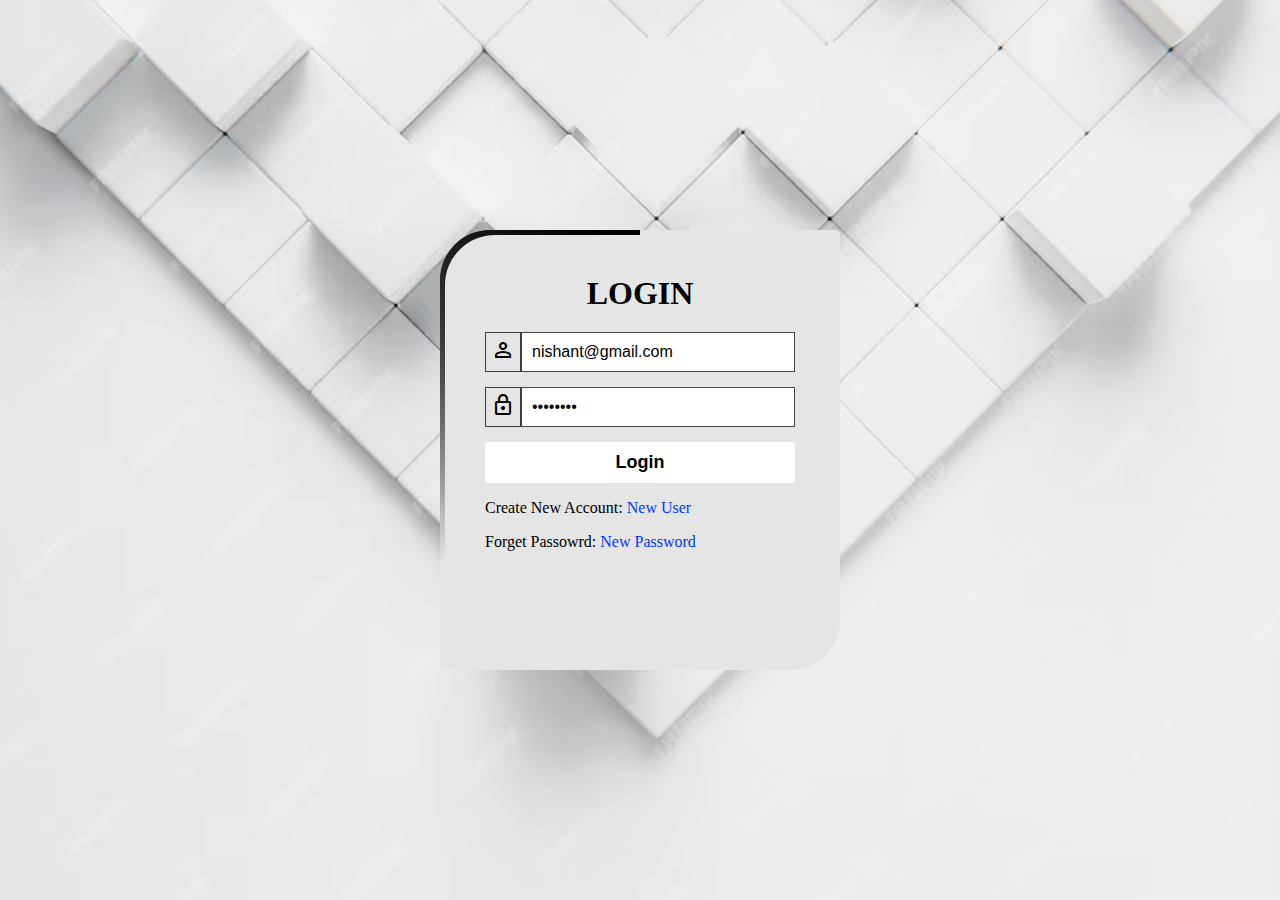
<file: frontend/index.html>
<!DOCTYPE html>
<html lang="en">

<head>
  <meta charset="UTF-8">
  <meta name="viewport" content="width=device-width, initial-scale=1.0">
  <title>Login</title>
  <link rel="icon" type="image/x-icon" href="./images/logo.jpg">
  <link rel="stylesheet" href="style2.css">
  <link rel="stylesheet"
    href="https://fonts.googleapis.com/css2?family=Material+Symbols+Outlined:opsz,wght,FILL,GRAD@24,400,0,0" />
</head>

<body>
  <div class="main-container">
    <div class="auth-container">
      <div class="auth-form signup-form">
        <h1>LOGIN</h1>
        <form id="loginForm">
          <div class="form-group">
            <span class="material-symbols-outlined"> person </span>
            <input type="email" id="email" placeholder="Enter Email ..." required value="nishant@gmail.com" />
          </div>
          <div class="form-group">
            <span class="material-symbols-outlined"> lock </span>
            <input type="password" id="password" placeholder="Enter Password ..." required value="nishant9" />
          </div>
          <button type="submit">Login</button>
          <div class="form-switch">
            <p>Create New Account: <a href="signup.html">New User</a></p>
            <p>Forget Passowrd: <a href="password.html">New Password</a></p>
          </div>
        </form>
      </div>
    </div>
    <img src="images/bkg.jpg" alt="Background" />
  </div>
  <script src="login.js"></script>
</body>

</html>
</file>
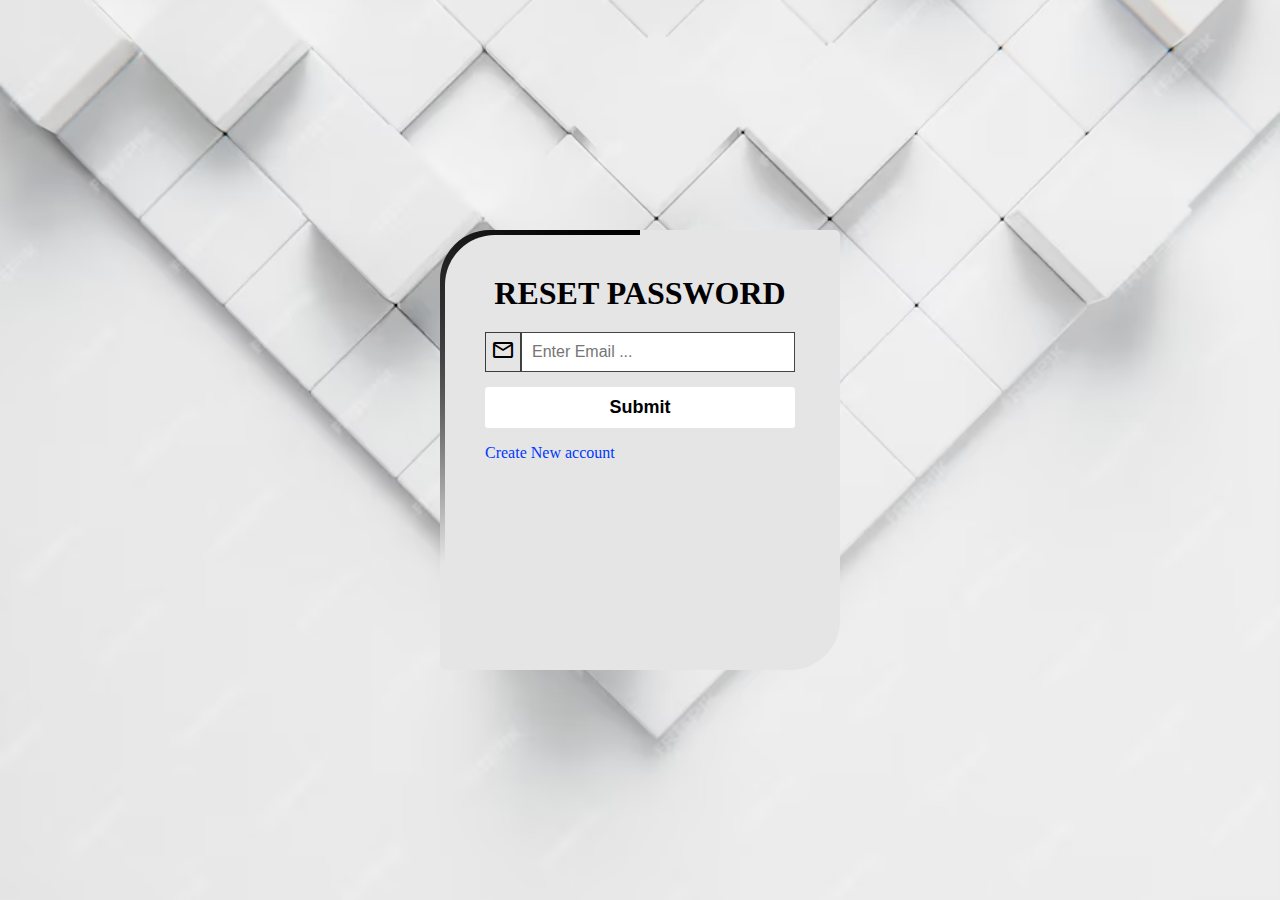
<file: frontend/password.html>
<!DOCTYPE html>
<html lang="en">

<head>
  <meta charset="UTF-8">
  <meta name="viewport" content="width=device-width, initial-scale=1.0">
  <title>Forget Password</title>
  <link rel="icon" type="image/x-icon" href="./images/logo.jpg">
  <link rel="stylesheet" href="style2.css">
  <link rel="stylesheet"
    href="https://fonts.googleapis.com/css2?family=Material+Symbols+Outlined:opsz,wght,FILL,GRAD@24,400,0,0" />
</head>

<body>
  <div class="main-container">
    <div class="auth-container">
      <div class="auth-form signup-form">
        <h1>RESET PASSWORD</h1>
        <form id="password">
          <div class="form-group">
            <span class="material-symbols-outlined"> mail </span>
            <input type="email" id="email" placeholder="Enter Email ..." required />
          </div>
          <button type="submit">Submit</button>
          <div class="form-switch">
            <p><a href="signup.html">Create New account</a></p>
          </div>
        </form>
      </div>
    </div>
    <img src="images/bkg.jpg" alt="Background" />
  </div>
  <script src="password.js"></script>
</body>

</html>
</file>
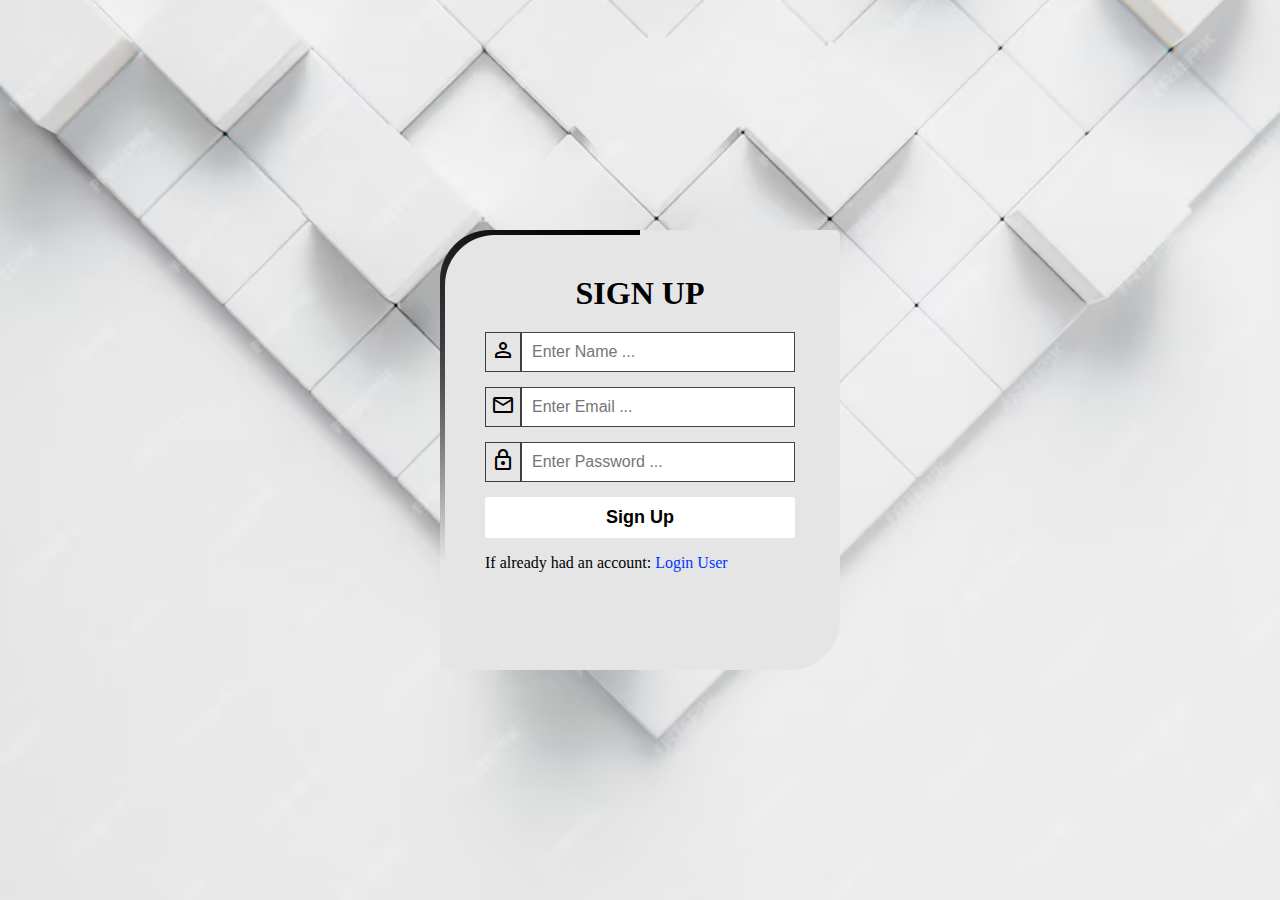
<file: frontend/signup.html>
<!DOCTYPE html>
<html lang="en">

<head>
  <meta charset="UTF-8">
  <meta name="viewport" content="width=device-width, initial-scale=1.0">
  <title>Signup</title>
  <link rel="icon" type="image/x-icon" href="./images/logo.jpg">
  <link rel="stylesheet" href="style2.css">
  <link rel="stylesheet"
    href="https://fonts.googleapis.com/css2?family=Material+Symbols+Outlined:opsz,wght,FILL,GRAD@24,400,0,0" />
</head>

<body>
  <div class="main-container">
    <div class="auth-container">
      <div class="auth-form signup-form">
        <h1>SIGN UP</h1>
        <form id="signupform">
          <div class="form-group">
            <span class="material-symbols-outlined"> person </span>
            <input type="text" name="name" id="name" placeholder="Enter Name ..." required/>
          </div>
          <div class="form-group">
            <span class="material-symbols-outlined"> mail </span>
            <input type="email" name="email" id="email" placeholder="Enter Email ..." required />
          </div>
          <div class="form-group">
            <span class="material-symbols-outlined"> lock </span>
            <input type="password" name="password" id="password" placeholder="Enter Password ..." required />
          </div>
          <button type="submit" id="signup">Sign Up</button>
          <div class="form-switch">
            <p>If already had an account: <a href="index.html">Login User</a></p>
          </div>
        </form>
      </div>
    </div>
    <img src="images/bkg.jpg" alt="Background" />
  </div>
  <script src="script.js"></script>
</body>

</html>
</file>
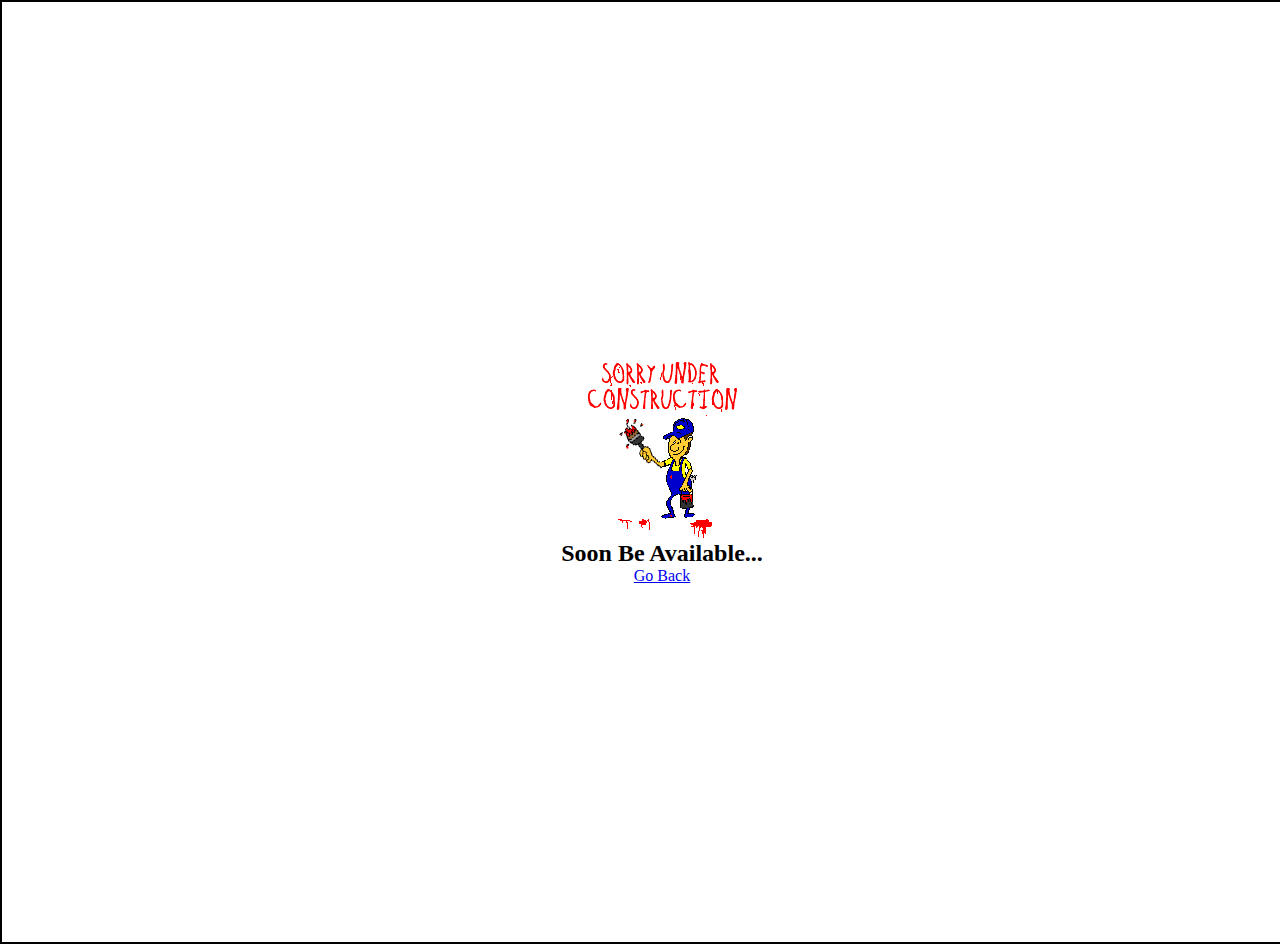
<file: frontend/TransList.html>
<!DOCTYPE html>
<html lang="en">

<head>
    <meta charset="UTF-8">
    <meta name="viewport" content="width=device-width, initial-scale=1.0">
    <title>Document</title>
    <link rel="icon" type="image/x-icon" href="./images/logo.jpg">
    <link rel="stylesheet" href="style1.css">
</head>

<body>
    <div class="Trans-List">
        <img src="./images//undercons.gif" />
        <h2>Soon Be Available...</h2>
        <li><a href="expense.html">Go Back</a></li>
    </div>
</body>

</html>
</file>
<file: frontend/style2.css>
body {
    margin: 0;
    overflow: hidden;
    width: 100vw;
    height: 100vh;
}

.main-container {
    display: flex;
    align-items: center;
    justify-content: center;
}

img {
    width: 100vw;
    height: 100vh;
    object-fit: cover;
}



.auth-container {
    position: absolute;
    width: 400px;
    height: 440px;
    max-width: 400px;
    max-height: 440px;
    background: #e5e5e5;;
    border-radius: 50px 5px;
    display: flex;
    align-items: center;
    justify-content: center;
    overflow: hidden;
    margin: 0 auto;
}

.auth-container::before {
    position: absolute;
    width: 170%;
    height: 170%;
    content: '';
    background-image: conic-gradient(transparent, transparent, transparent, #000000);
    animation: rotate_border 6s linear infinite;

}

.auth-container::after {
    position: absolute;
    width: 170%;
    height: 170%;
    content: '';
    background-image: conic-gradient(transparent, transparent, transparent, #000000);
    animation: rotate_border 6s linear infinite;
    animation-delay: -3s;
}

@keyframes rotate_border {
    0% {
        transform: rotate(0deg);
    }

    100% {
        transform: rotate(360deg);
    }
}


.auth-form {
    position: absolute;
    background-color: #e5e5e5; 
    border-radius: 50px 5px;
    inset: 5px;
    padding: 40px;
    z-index: 10; 
    /* color: #000000;
    display: flex;  
    flex-direction: column; 
    align-items: center; */
}

.auth-form h1 {
    margin-top: 0px;
    text-align: center;
    color: #000000;
    margin-bottom: 20px;
}

.form-group {
    display: flex;
}

.form-group span {
    border: 1px solid #000000bb;
    margin-bottom: 15px;
    padding: 5px;
}

.form-group input {
    width: 100%;
    padding: 10px;
    margin-bottom: 15px;
    color: #000000;
    border: 1px solid #000000bb;
    font-size: 16px;
}


form button {
    width: 100%;
    padding: 10px;
    background-color: #ffffff;
    color: #000000;
    border: none;
    border-radius: 3px;
    font-size: 18px;
    cursor: pointer;
    font-family:Arial, Helvetica, sans-serif;
    font-weight: bold;
}

form button:hover {
    background-color: #000000;
    color: white;
}

.form-switch button {
    color: white;
    font-size: medium;
    margin-top: 10px;
    background-color: rgba(197, 2, 2, 0);
    border: 1px solid white;
    padding: 5px;
    border-radius: 10px;
    cursor: pointer;
}

.form-switch a{
    color: #0037ff;
    text-decoration: none;
}


@media only screen and (max-width: 450px) {
    .auth-container {
        width: 100vw;
        max-width: 320px;
        max-height: 400px;
        background: #e5e5e5;
    }

}
</file>
<file: frontend/style1.css>
.hidden {
    visibility: hidden;
}

* {
    margin: 0;
    padding: 0;
    border: 0;
}

.main-container {
    /* background-color: rgb(205, 195, 215); */
    height: 100vh;
    width: 100vw;
    /* overflow-y: scroll; */
}

.main-head {
    /* background-color: #ffffff; */
    overflow: hidden;
    display: flex;
    justify-content: space-between;
    align-items: center;
    padding: 3px;
    height: 3rem;
    width: 99.5vw;
}

.logo {
    margin-left: 20px;
    display: flex;
    align-items: center;
}

.logo h1 {
    font-family: 'Franklin Gothic Medium', 'Arial Narrow', Arial, sans-serif;
    font-size: 30px;

}

.logo img {
    margin-right: 10px;
    width: 35px;
}

.right-icons {
    display: flex;
    align-items: center;
}

/* Night and day */

.dark-light-mode {
    border: 2px solid black;
    width: 60px;
    border-radius: 20px;
    padding: 2px;
    display: flex;
    justify-content: space-between;
    margin-right: 50px;
    /* background-color: grey; */
    cursor: pointer;
}


.dark-mode {
    background-color: #000000;
    color: #fff;
}

.dark-mode .logo img {
    filter: invert(100%);
}

.dark-mode .pie-chart p {
    color: #000000;
}

.dark-mode .menu-toggle {
    color: white;
}

.dark-mode .dark-light-mode{
    border: 2px solid rgb(255, 255, 255);
}

.photo-icon {
    display: flex;
    border: 2px solid black;
}

.photo-icon img {
    width: 40px;
    height: 40px;
    border-radius: 100%;
    margin-right: 10px;
}

.main {
    display: flex;
    justify-content: space-evenly;
}



.nav-links {
    width: 14vw;
    height: 89vh;
    display: flex;
    flex-direction: column;
    list-style-type: none;
    margin: 5px;
    padding: 20px;
    background-color: #33333300;
    /* overflow: hidden; */
}


nav li a {
    float: left;
    display: flex;
    align-items: center;
    color: rgb(90, 90, 90);
    text-align: left;
    padding: 14px 16px;
    text-decoration: none;
    margin-left: 5px;
    width: 86%;
}

nav li span {
    padding-right: 8px;
}

.menu-toggle {
    display: none;
}

nav li:hover {
    border-radius: 10px;
    background-color: #0020d3;
    /* color: black; */
}

nav li a:hover {
    border-radius: 10px;
    background-color: white;
    color: #0020d3;
}

@media only screen and (max-width: 880px) {
    .logo {
        margin-left: 30px;
    }


    .nav-links {
        position: fixed;
        height: 100vh;
        left: -100%;
        width: 160px;
        top: -5%;
        background-color: #cfcfcf90;
        backdrop-filter: blur(10px);
        padding-top: 50px;
        transition: left 0.5s ease-in-out;
    }

    .nav li a {
        color: rgb(38, 38, 38);
    }

    .nav-links.active {
        left: -5px;
    }

    .menu-toggle {
        display: inline-block;
        position: relative;
        top: -40px;
        left: 5px;
        cursor: pointer;
        color: #000000;
    }

}


.mid-body {
    padding: 20px;
    width: 50vw;
}

body.lock-scroll {
    overflow: hidden;
}


.overview {}

.overview h1 {
    margin-bottom: 20px;
}

.main-box {
    display: flex;
}

.box1,
.box2,
.box3 {
    width: 200px;
    padding: 20px;
    margin: 10px;
    color: #f0f0f0;
    border-radius: 5px;
    cursor: pointer;
    box-shadow: rgba(0, 0, 0, 0.35) 0px 5px 15px;
    transition: 0.5s;
}

.box1:hover,
.box2:hover,
.box3:hover {
    transform: translateY(-1rem);
    box-shadow: rgba(0, 0, 0, 0.874) 0px 19px 38px, rgba(0, 0, 0, 0.22) 0px 15px 12px;
}


.box1 h2,
.box2 h2,
.box3 h2 {
    margin-bottom: 30px;
}

.box1 {
    background: linear-gradient(to top, rgb(0, 41, 117), blue);
}

.box2 {
    background: linear-gradient(to top, rgb(132, 0, 0), red);
}

.box3 {
    background: linear-gradient(to top, rgb(4, 130, 0), rgb(0, 205, 0));
}

.button-Container {
    display: grid;
    height: 6rem;
    grid-template-columns: repeat(4, auto);
    margin-bottom: 30px;
}

.button-Container button {
    margin: 3.5px;
    background-color: red;
    border-radius: 5px;
    font-size: 16px;
    font-weight: bolder;
}

#new-button {
    background-color: #000000;
    color: white;
}

#income-btn1 {
    background-color: rgb(136, 0, 255);
}

#income-btn2 {
    background-color: green;
}

#income-btn3 {
    background-color: rgb(0, 200, 255);
}

#income-btn4 {
    background-color: #db7c00;
}

#income-btn5 {
    background-color: #4661f8;
}

#income-btn6 {
    background-color: #678a01;
}

/* Backdrop styles */
.backdrop {
    position: fixed;
    top: 0;
    left: 0;
    width: 100%;
    height: 100%;
    background-color: rgba(0, 0, 0, 0.558);
    display: none;
}


/* Form container styles */
.form-container {
    min-width: 300px;
    max-width: 500px;
    position: fixed;
    top: 50%;
    left: 50%;
    transform: translate(-50%, -50%);
    background-color: #fff;
    padding: 20px;
    border-radius: 5px;
    z-index: 999;
    display: none;
}

/* Close button styles */
.close-button {
    text-align: right;
}


#user-form {
    border-radius: 5px;
}

label {
    font-weight: bold;
}

input[type="number"],
input[type="text"] {
    width: 90%;
    padding: 8px;
    margin-bottom: 10px;
    border: 1px solid #ccc;
    border-radius: 3px;
}

#payment-options {
    display: flex;
    justify-content: space-evenly;
}

#category option {
    border: 2px solid red;
}

.close-button button {
    width: 50px;
    padding: 10px;
    background-color: #007bff;
    color: #fff;
    border: none;
    border-radius: 3px;
    cursor: pointer;
}

button:hover {
    background-color: #0056b3;
}

.payment-option {
    display: flex;
    align-items: center;
}

.payment-option input[type="radio"] {
    margin-right: 10px;
}

select {
    display: block;
    width: 10vw;
    padding: 8px;
    margin-bottom: 10px;
}



.second {
    display: flex;
    margin-top: 20px;

}

.container {
    margin-top: 8px;
    border-radius: 10px;
    box-shadow: rgba(50, 50, 93, 0.25) 0px 13px 27px -5px, rgba(0, 0, 0, 0.3) 0px 8px 16px -8px;
}

.show {
    width: 20vw;
    padding: 20px;
    margin: 10px;
    border-radius: 10px;
}

#user-form button {
    border: 2px solid rgb(145, 145, 145);
    background-color: #abaaaa;
    padding: 10px;
    font-weight: bolder;
}

.new-button button {
    padding: 10px;
    background-color: #000000;
    color: white;
    border: none;
    border-radius: 5px;
    cursor: pointer;
}

.expense-item {
    display: flex;
    align-items: center;
    justify-content: flex-start;
}

.expense-item>span {
    margin-right: 5px;
    /* Adjust as needed */
}

.category {
    width: 32%;
    /* Adjust width as needed */
}

.card {
    width: 43%;
    /* Adjust width as needed */
}

.expense {
    text-align: end;
    width: 25%;
    color: red;
}

@media only screen and (max-width: 1100px) {
    .expense-item>span {
        margin-right: 3px;
        /* Adjust as needed */
    }

    .category {
        white-space: nowrap;
        overflow: hidden;
    }

    .card {
        white-space: nowrap;
        overflow: hidden;
    }

    .expense {
        text-align: end;
        color: red;
        white-space: nowrap;
        overflow: scroll;
    }

}



#user-list {
    list-style: none;
    padding: 0;
    margin-top: 20px;
}



#user-list li {
    margin-bottom: 10px;
    font-size: 16px;
}


#user-list button {
    background-color: #beb22c;
    color: black;
    font-family: cursive;
    font-weight: bold;
}


.button-container {
    display: flex;
    justify-content: space-between;
}



.show p {
    font-weight: bolder;
    font-size: 25px;
}

/* .right-body */

.container {
    background-color: white;
}

#Chart {
    cursor: pointer;
}


.pie-chart {
    background-color: white;
    padding: 20px;
    margin-top: 20px;
    border-radius: 10px;
    margin-bottom: 40px;
    box-shadow: rgba(50, 50, 93, 0.25) 0px 13px 27px -5px, rgba(0, 0, 0, 0.3) 0px 8px 16px -8px;
}

@media only screen and (max-width: 880px) {
    .mid-body {
        width: 60vw;
    }

    .show {
        padding: 5px;
        width: 29vw;
    }

    .pie-chart {
        border: 2px solid rgb(225, 225, 225);
        margin-top: 20px;
        margin-bottom: 40px;
    }

    .box1,
    .box2,
    .box3 {
        padding-top: 10px;
        padding: 10px;
        margin: 5px;
        height: 85px;
    }

    .box1 h2,
    .box2 h2,
    .box3 h2 {
        margin-bottom: 5px;
    }
}



@media only screen and (max-width: 722px) {
    .mid-body {
        width: 90vw;
        margin: 10px;
    }

    .right-body {}

    .show {
        border: 2px solid black;
        display: flex;
        width: 88vw;
        align-items: center;
        justify-content: space-evenly;
        margin-left: 5vw;
    }

    .main {
        flex-direction: column;
    }

    .pie-chart {
        width: 35%;
        margin: 0px;
    }

    #user-list {
        width: 32vw;
    }

}


@media only screen and (max-width: 510px) {
    .main-box {
        width: 100%;
        overflow: auto;
        height: 130px;
        margin-bottom: 5px;
        align-items: flex-end;
    }

    .box1,
    .box2,
    .box3 {
        padding-top: 10px;
        padding: 10px;
        margin: 5px;
        height: 85px;
    }

    .box1 h2,
    .box2 h2,
    .box3 h2 {
        margin-bottom: 5px;
    }

    .dark-light-mode {
        border: 2px solid black;
        margin-right: 10px;
    }

    .mid-body {
        width: 83%;
    }

    .show {
        flex-direction: column;
    }

    .pie-chart {
        margin: 20px;
        width: 78%;
    }

    #user-list {
        padding: 10px;
        width: 60vw;
    }
}

.Trans-List{
    padding: 20px;
    border: 2px solid black;
    list-style: none;
    width: 100vw;
    height: 100vh;
    display: flex;
    flex-direction: column;
    align-items: center;
    justify-content: center;
}
</file>
